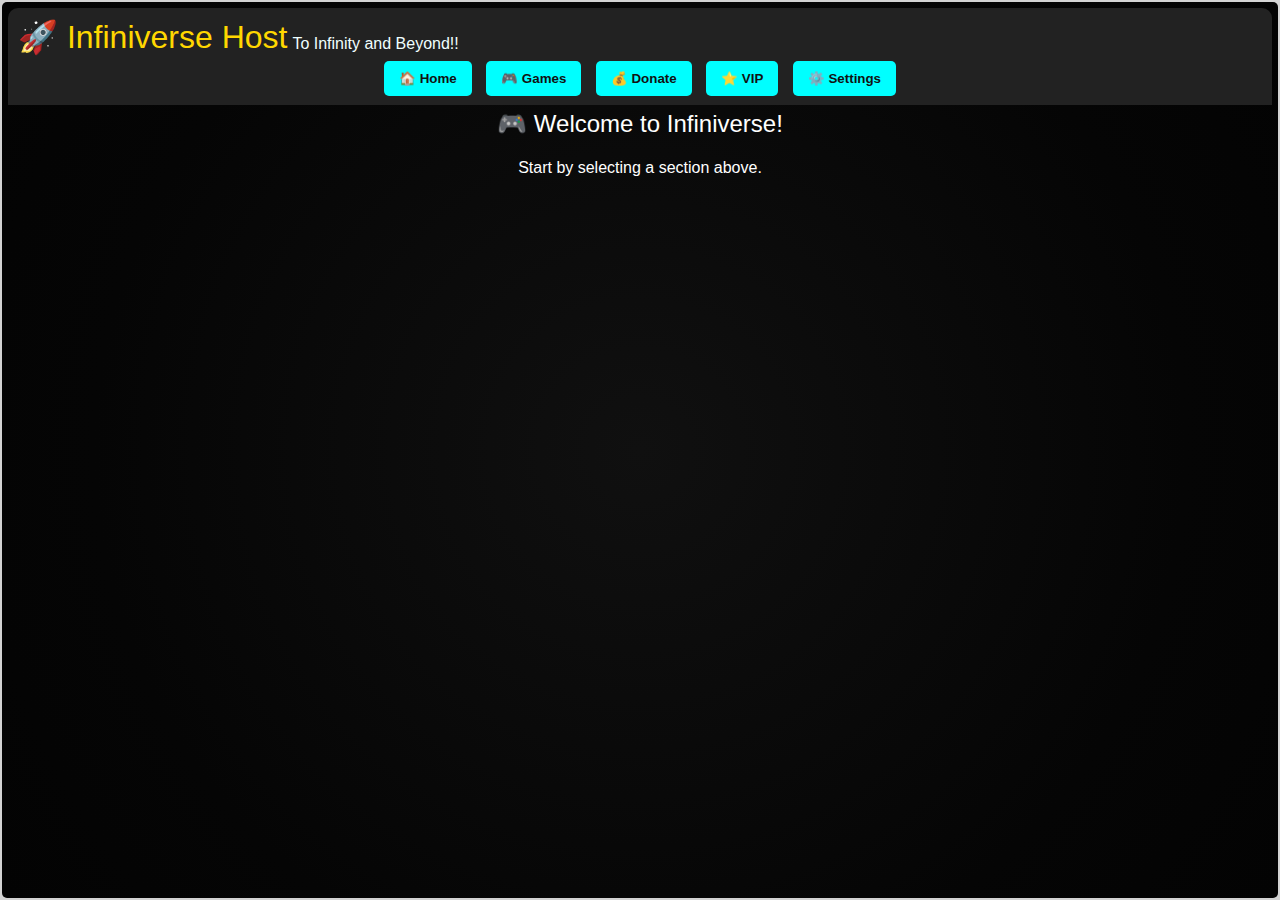
<file: index.html>
<!DOCTYPE html>
<html lang="en">
<head>
  <meta charset="UTF-8" />
  <meta name="viewport" content="width=device-width, initial-scale=1.0"/>
  <link rel="stylesheet" href="./styles.css">
  <title>Infiniverse Host 🚀</title>
</head>
<body>
  <div id="header">
    <div id="titlecontainer">
      <span id="title">🚀 Infiniverse Host</span>
      <span id="subtitle">To Infinity and Beyond!!</span>
    </div>
    <div id="nav">
      <button onclick="showPage('home')">🏠 Home</button>
      <button onclick="showPage('games')">🎮 Games</button>
      <button onclick="showPage('donate')">💰 Donate</button>
      <button onclick="showPage('vip')">⭐ VIP</button>
      <button onclick="showPage('settings')">⚙️ Settings</button>
    </div> 
  </div>  
  <!-- Page Sections -->
  <div id="main">
    <div id="home" class="page">
      <div class="pageTitle">🎮 Welcome to Infiniverse!</div>
      <p>Start by selecting a section above.</p>
    </div>

    <div id="games" class="page" style="display:none">      
      <div id="gamesContainer">
        <div class="pageTitle">🎮 Game List</div>
        <div id="gamesLowerContainer">
          <div id="gameList"></div>  
          <iframe id="gameFrame"></iframe>
          <button id="back-btn" onclick="goBack()">🔙Exit Game</button>
        </div>
      </div>
    </div>

    <div id="donate" class="page" style="display:none">
      <div class="pageTitle">💰 Donate Points</div>
      <input type="number" id="donateAmount" placeholder="Points to donate" />
      <button onclick="donatePoints()">Donate</button>
      <p>Your points: <span id="pointsDonate">0</span></p>
    </div>

    <div id="vip" class="page" style="display:none">
      <div class="pageTitle">⭐ VIP Code</div>
      <input type="text" id="vipCode" placeholder="Enter VIP Code" />
      <button onclick="redeemCode()">Redeem</button>
      <p>Your points: <span id="pointsVIP">0</span></p>
    </div>

    <div id="settings" class="page" style="display:none">
      <div class="pageTitle">⚙️ Settings</div>
      <label>
        <input type="checkbox" id="friendlyMode" />
        Enable Friendly Mode
      </label>
      <p>(Coming soon: chat filters, custom UI)</p>
    </div>
  </div>
  <script src="./script.js"></script>
</body>
</html>
</file>
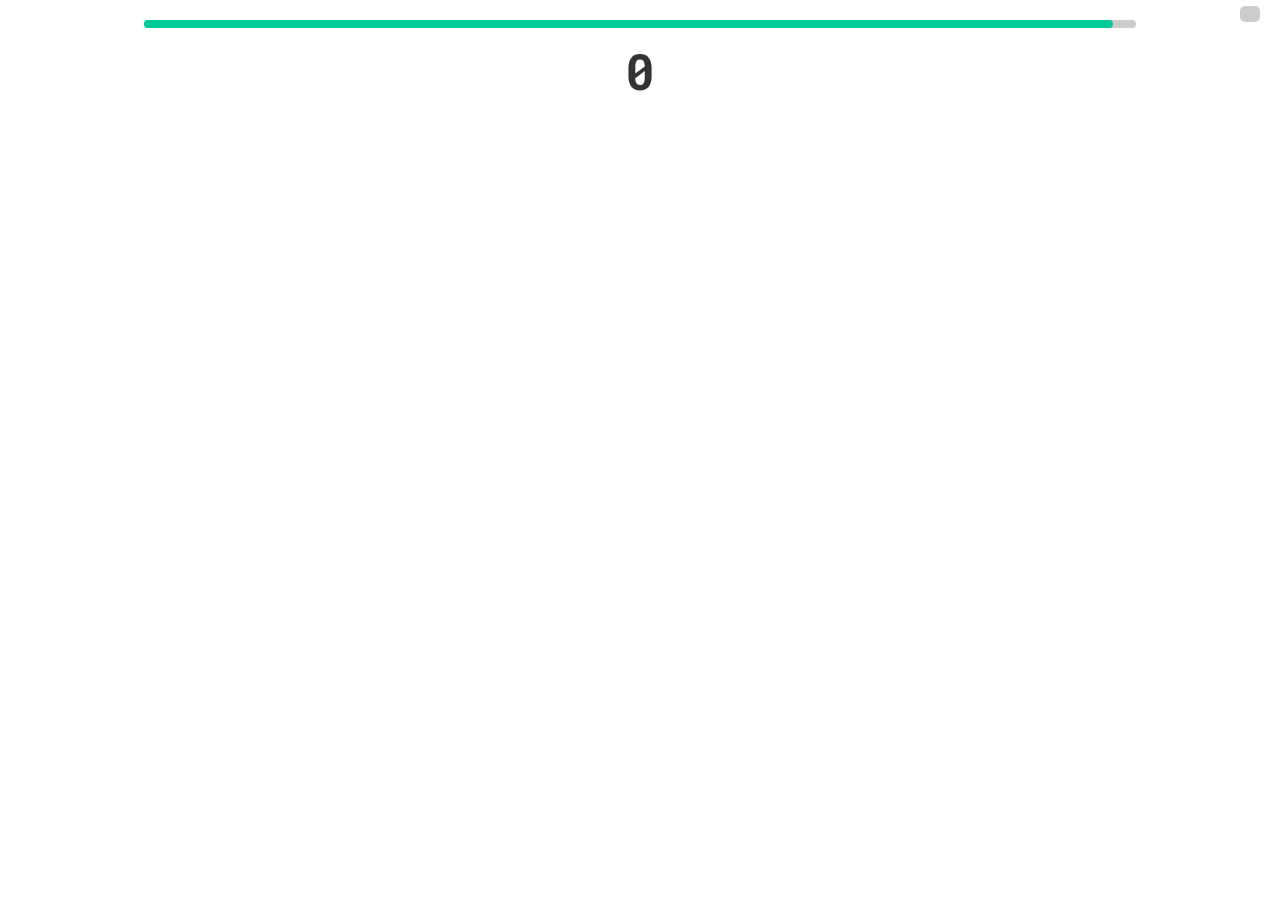
<file: Games/Arrow Swiper/index.html>
<!DOCTYPE html>
<html lang="en" >
<head>
  <meta charset="UTF-8">
  <title>Arrow Swipe Game</title>
  <link rel="stylesheet" href="https://use.fontawesome.com/releases/v5.4.2/css/all.css" integrity="sha384-/rXc/GQVaYpyDdyxK+ecHPVYJSN9bmVFBvjA/9eOB+pb3F2w2N6fc5qB9Ew5yIns" crossorigin="anonymous">
<link rel="stylesheet" href="https://cdnjs.cloudflare.com/ajax/libs/animate.css/3.7.0/animate.min.css"><link rel="stylesheet" href="./style.css">

</head>
<body>
<!-- partial:index.partial.html -->
<body>
  <div class="game-container">
    <button id="restartGameButton"><i class="fas fa-sync-alt"></i></button>
    <div id="progress-bar-container">
      <div id="progress-bar"></div>
    </div>
    <p><span id="score" class="animated">0</span></p>
    <!-- <i class="fas fa-arrow-circle-right arrow"></i> -->
  </div>
</body>
<!-- partial -->
  <script  src="./script.js"></script>

</body>
</html>
</file>
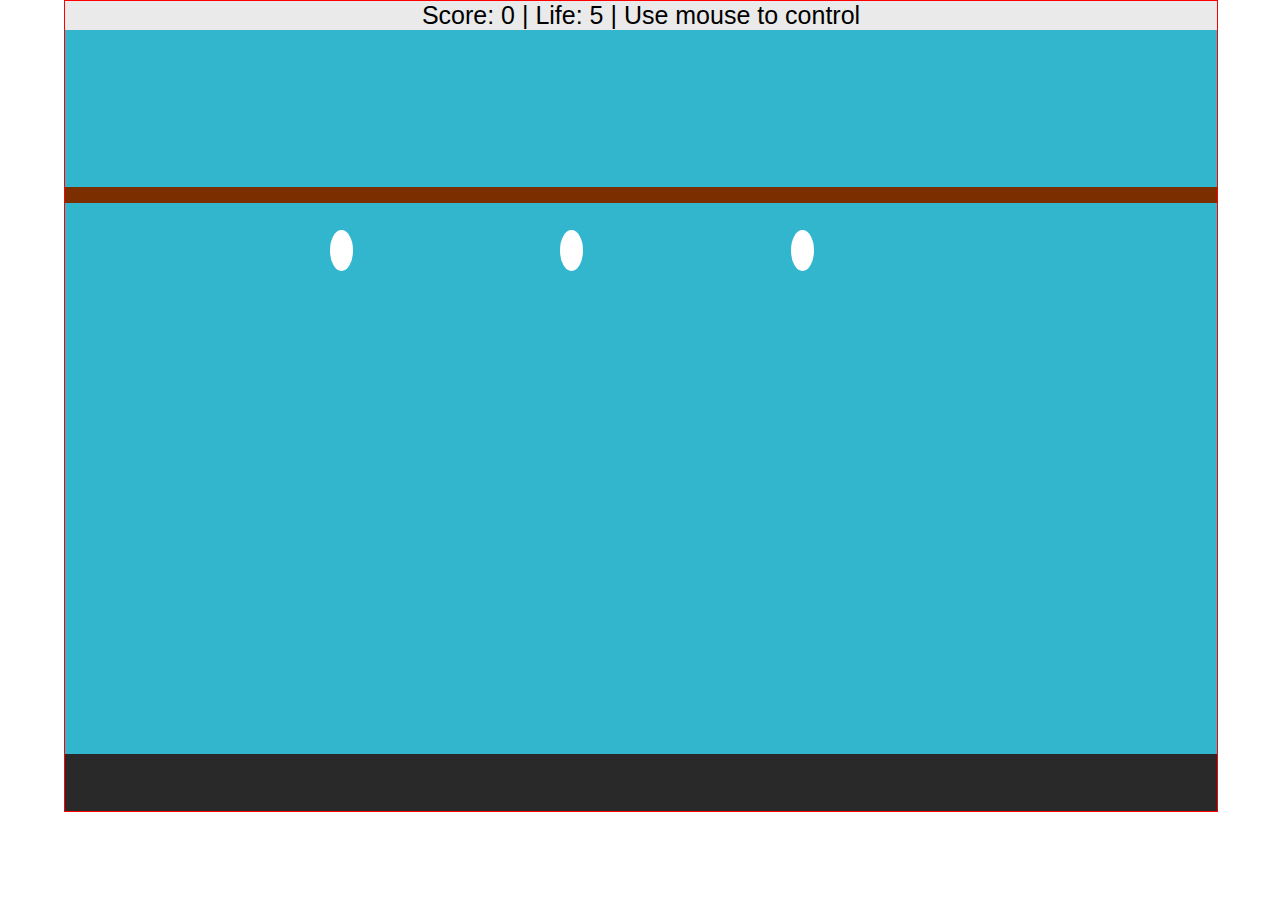
<file: Games/Catch The Eggs/index.html>
<!DOCTYPE html>
<html lang="en" >
<head>
  <meta charset="UTF-8">
  <title>Catch Egg Game</title>
  <meta name="viewport" content="width=device-width, initial-scale=1"><link rel="stylesheet" href="./style.css">

</head>
<body>
<!-- partial:index.partial.html -->
<div id="container">

  <div id="score_help"> Score:
    <span id="score">0</span> | Life:
    <span id="life"></span> | Use mouse to control
  </div>

  <div id="branch"></div>

  <div id="hen1" class="hen"></div>
  <div id="hen2" class="hen"></div>
  <div id="hen3" class="hen"></div>

  <div id="egg1" class="egg" data-bullseye='1'></div>
  <div id="egg2" class="egg" data-bullseye='2'></div>
  <div id="egg3" class="egg" data-bullseye='3'></div>

  <div id="bullseye1" class="bullseye"></div>
  <div id="bullseye2" class="bullseye"></div>
  <div id="bullseye3" class="bullseye"></div>

  <div id="basket">
    <span id="score_1"></span>
  </div>

  <div id="floor"></div>

  <button id="restart">Restart</button>

</div>
<!-- partial -->
  <script src='https://cdnjs.cloudflare.com/ajax/libs/jquery/3.3.1/jquery.min.js'></script><script  src="./script.js"></script>

</body>
</html>
</file>
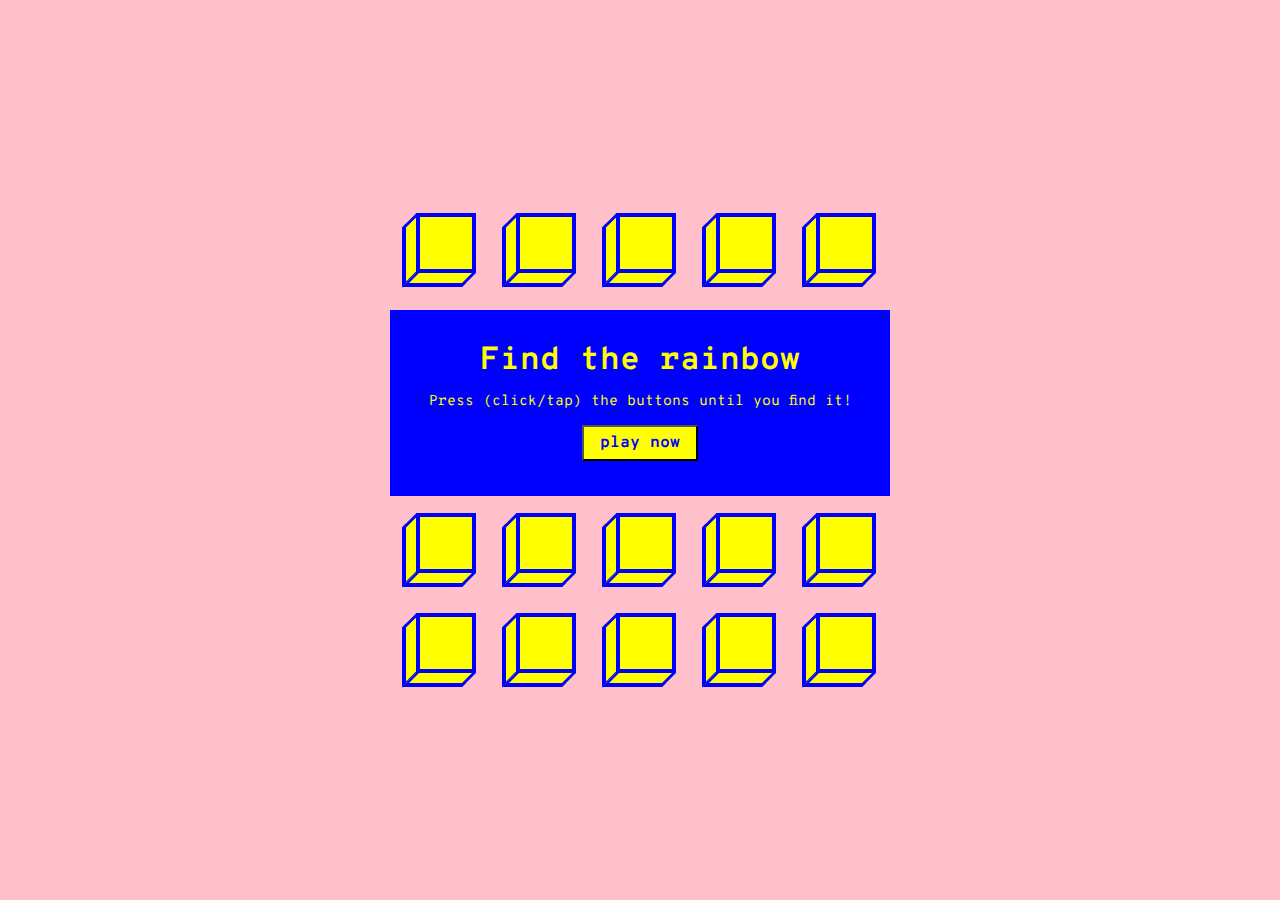
<file: Games/Find The Rainbow/index.html>
<!DOCTYPE html>
<html lang="en" >
<head>
  <meta charset="UTF-8">
  <title>Find The Rainbow</title>
  <link href="https://fonts.googleapis.com/css?family=Overpass+Mono:400,600&display=swap" rel="stylesheet">
<link rel="stylesheet" href="./style.css">

</head>
<body>
<!-- partial:index.partial.html -->
<main class="game">
  <div class="game__canvas">
    <div class="box" id="play-box">
      <div class="box__inner">
        <h1 class="box__headline">Find the rainbow</h1>
        <p class="box__txt">Press (click/tap) the buttons until you find it!</p>
        <button class="box__btn p-btn" id="play-btn" type="button">Play now</button>
      </div>
    </div>
    <div class="grid">
      <div class="grid__cell">
        <button class="grid__btn p-btn" type="button"> <span class="grid__btn__rainbow"></span></button>
      </div>
      <div class="grid__cell">
        <button class="grid__btn p-btn" type="button"> <span class="grid__btn__rainbow"></span></button>
      </div>
      <div class="grid__cell">
        <button class="grid__btn p-btn" type="button"> <span class="grid__btn__rainbow"></span></button>
      </div>
      <div class="grid__cell">
        <button class="grid__btn p-btn" type="button"> <span class="grid__btn__rainbow"></span></button>
      </div>
      <div class="grid__cell">
        <button class="grid__btn p-btn" type="button"> <span class="grid__btn__rainbow"></span></button>
      </div>
      <div class="grid__cell">
        <button class="grid__btn p-btn" type="button"> <span class="grid__btn__rainbow"></span></button>
      </div>
      <div class="grid__cell">
        <button class="grid__btn p-btn" type="button"> <span class="grid__btn__rainbow"></span></button>
      </div>
      <div class="grid__cell">
        <button class="grid__btn p-btn" type="button"> <span class="grid__btn__rainbow"></span></button>
      </div>
      <div class="grid__cell">
        <button class="grid__btn p-btn" type="button"> <span class="grid__btn__rainbow"></span></button>
      </div>
      <div class="grid__cell">
        <button class="grid__btn p-btn" type="button"> <span class="grid__btn__rainbow"></span></button>
      </div>
      <div class="grid__cell">
        <button class="grid__btn p-btn" type="button"> <span class="grid__btn__rainbow"></span></button>
      </div>
      <div class="grid__cell">
        <button class="grid__btn p-btn" type="button"> <span class="grid__btn__rainbow"></span></button>
      </div>
      <div class="grid__cell">
        <button class="grid__btn p-btn" type="button"> <span class="grid__btn__rainbow"></span></button>
      </div>
      <div class="grid__cell">
        <button class="grid__btn p-btn" type="button"> <span class="grid__btn__rainbow"></span></button>
      </div>
      <div class="grid__cell">
        <button class="grid__btn p-btn" type="button"> <span class="grid__btn__rainbow"></span></button>
      </div>
      <div class="grid__cell">
        <button class="grid__btn p-btn" type="button"> <span class="grid__btn__rainbow"></span></button>
      </div>
      <div class="grid__cell">
        <button class="grid__btn p-btn" type="button"> <span class="grid__btn__rainbow"></span></button>
      </div>
      <div class="grid__cell">
        <button class="grid__btn p-btn" type="button"> <span class="grid__btn__rainbow"></span></button>
      </div>
      <div class="grid__cell">
        <button class="grid__btn p-btn" type="button"> <span class="grid__btn__rainbow"></span></button>
      </div>
      <div class="grid__cell">
        <button class="grid__btn p-btn" type="button"> <span class="grid__btn__rainbow"></span></button>
      </div>
      <div class="grid__cell">
        <button class="grid__btn p-btn" type="button"> <span class="grid__btn__rainbow"></span></button>
      </div>
      <div class="grid__cell">
        <button class="grid__btn p-btn" type="button"> <span class="grid__btn__rainbow"></span></button>
      </div>
      <div class="grid__cell">
        <button class="grid__btn p-btn" type="button"> <span class="grid__btn__rainbow"></span></button>
      </div>
      <div class="grid__cell">
        <button class="grid__btn p-btn" type="button"> <span class="grid__btn__rainbow"></span></button>
      </div>
      <div class="grid__cell">
        <button class="grid__btn p-btn" type="button"> <span class="grid__btn__rainbow"></span></button>
      </div>
    </div>
  </div>
</main>
<!-- partial -->
  <script  src="./script.js"></script>

</body>
</html>
</file>
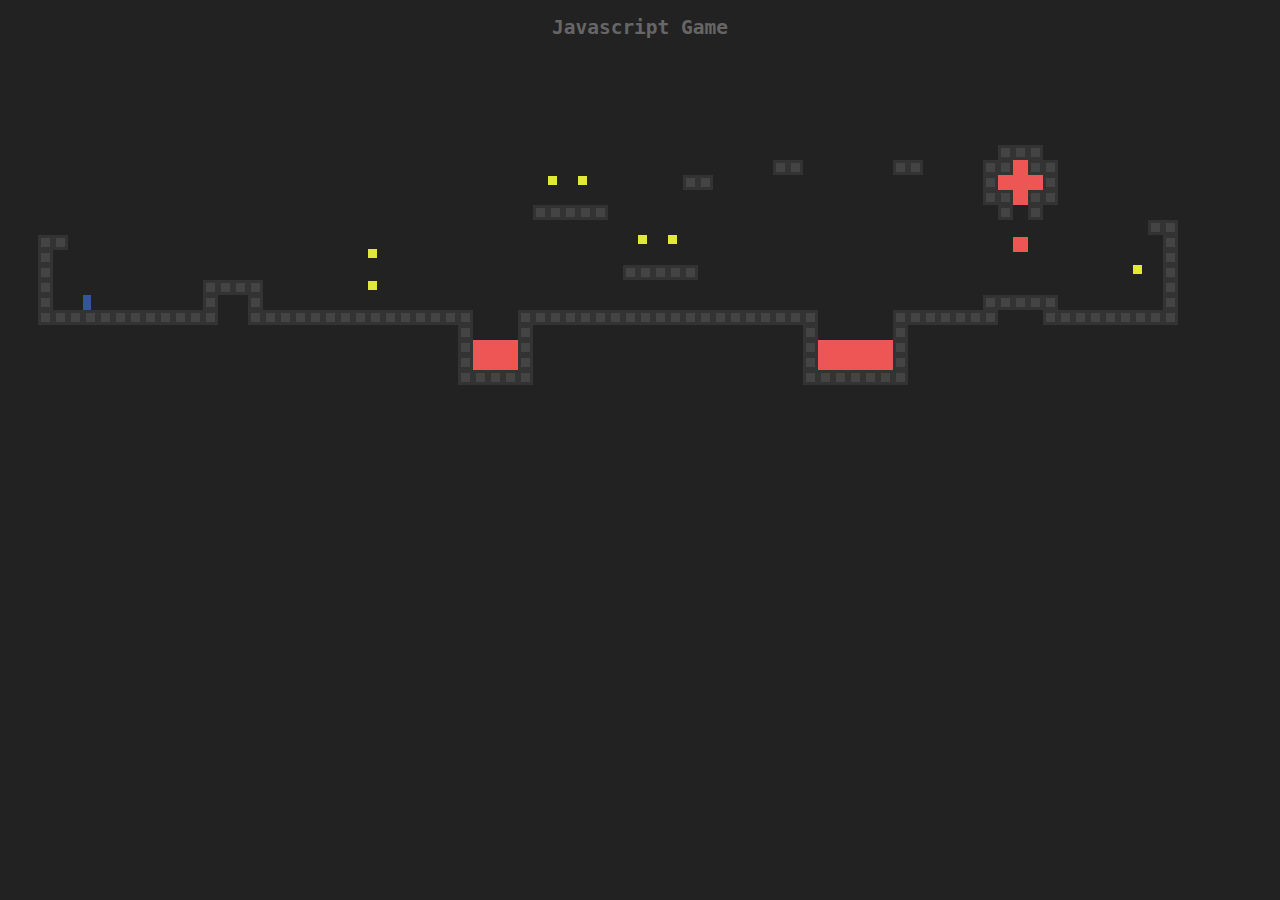
<file: Games/Get Coins and Don't Die/index.html>
<!DOCTYPE html>
<html lang="en" >
<head>
  <meta charset="UTF-8">
  <title>JS Game</title>
  <link rel="stylesheet" href="./style.css">

</head>
<body>
<!-- partial:index.partial.html -->
<!-- Pure Javascript Game -->

<!DOCTYPE html>
<html lang="en">
<head>
    <meta charset="UTF-8">
    <!-- <meta name="viewport" content="width=device-width, initial-scale=1.0">
    <meta http-equiv="X-UA-Compatible" content="ie=edge"> -->
    <title>Javascript Game</title>
    <link rel="stylesheet" href="style.css">
</head>
<body>
    <h2>Javascript Game</h2>
</body>
<script src="./script.js"></script>

</html>

</body>
</html>
</file>
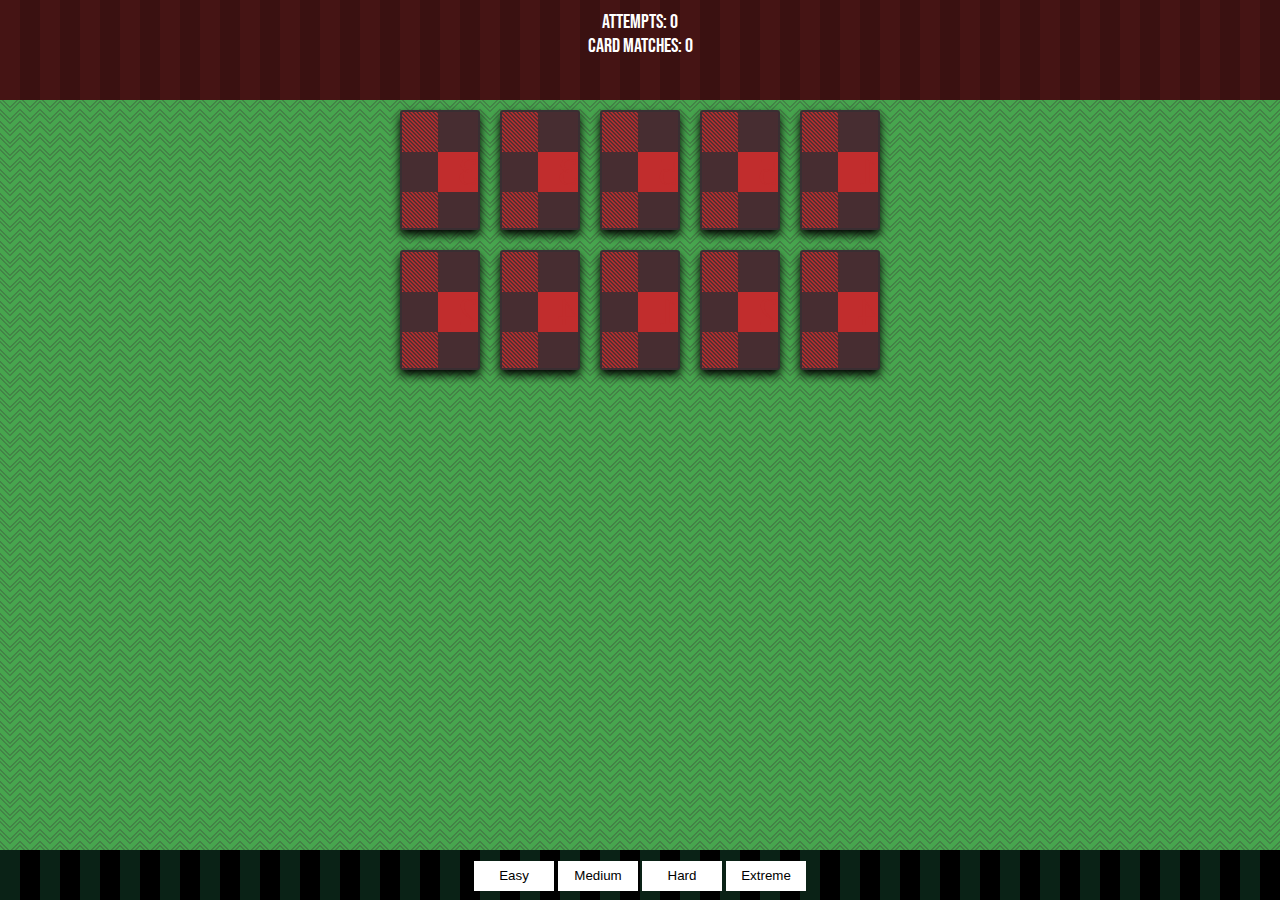
<file: Games/Memory/index.html>
<!DOCTYPE html>
<html lang="en" >
<head>
  <meta charset="UTF-8">
  <title>Memory Card Game | JavaScript Games</title>
  <head>
    <meta charset="utf-8">
    <meta name="viewport" content="width=device-width, initial-scale=1, shrink-to-fit=no">
    <link href="https://fonts.googleapis.com/css2?family=Bebas+Neue&display=swap" rel="stylesheet">
    <title>Memory Card Game</title>
  </head><link rel="stylesheet" href="./style.css">

</head>
<body>
<!-- partial:index.partial.html -->
<body>

    <div id="game-board" class="easy"></div>

    <div id="info-box"></div>

    <div id="settings-box">

      <button id="easy" class="btn">Easy</button>
      <button id="medium" class="btn">Medium</button>
      <button id="hard" class="btn">Hard</button>
      <button id="extreme" class="btn">Extreme</button>
    </div>
  </body>
<!-- partial -->
  <script  src="./script.js"></script>

</body>
</html>
</file>
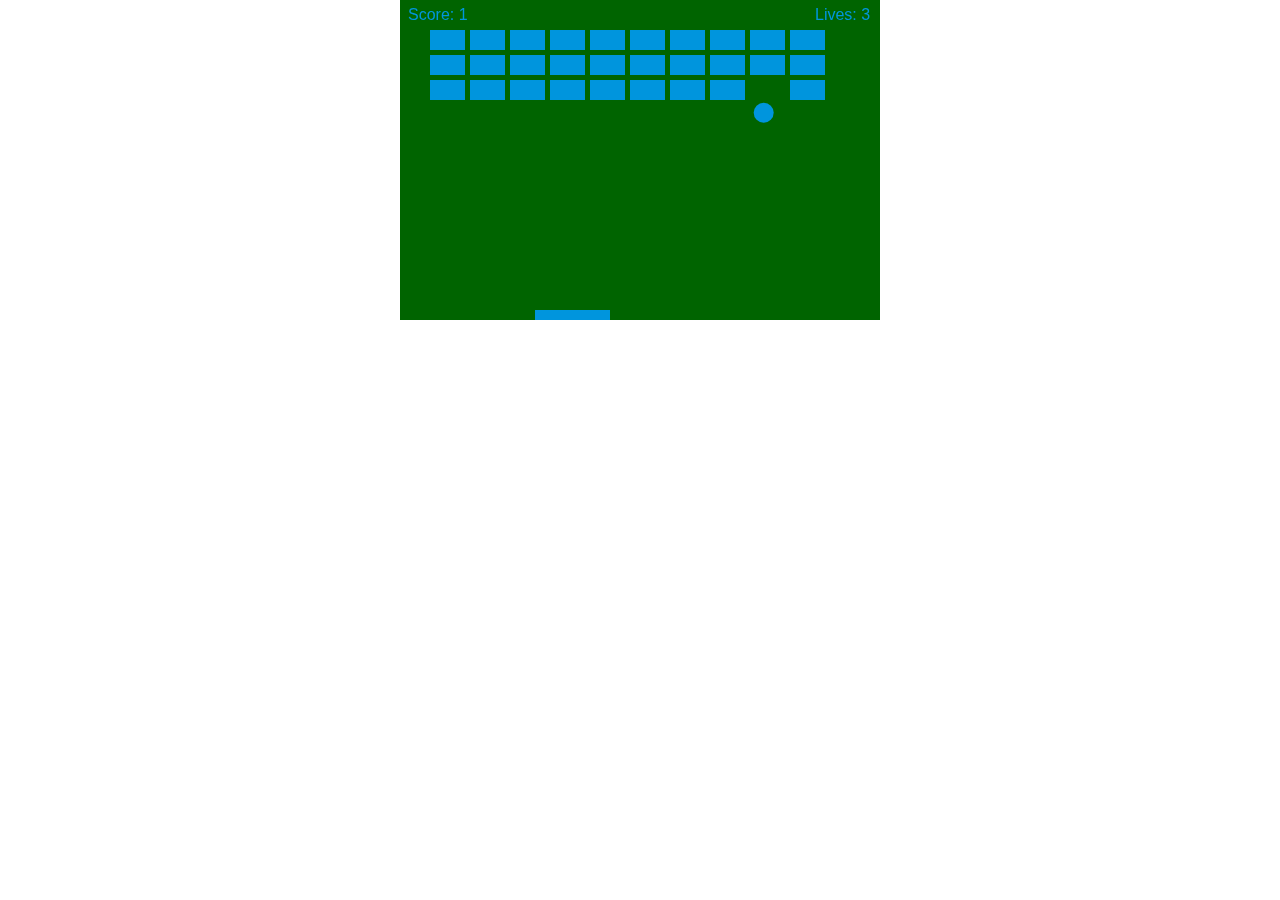
<file: Games/Pong/index.html>
<!DOCTYPE html>
<html lang="en" >
<head>
  <meta charset="UTF-8">
  <title>First Javascript Game</title>
  <meta charset = "utf-8" />
  <title>First Javscript Game</title><link rel="stylesheet" href="./style.css">

</head>
<body>
<!-- partial:index.partial.html -->
<canvas id="myCanvas" width="480" height="320"></canvas>
<!-- partial -->
  <script  src="./script.js"></script>

</body>
</html>
</file>
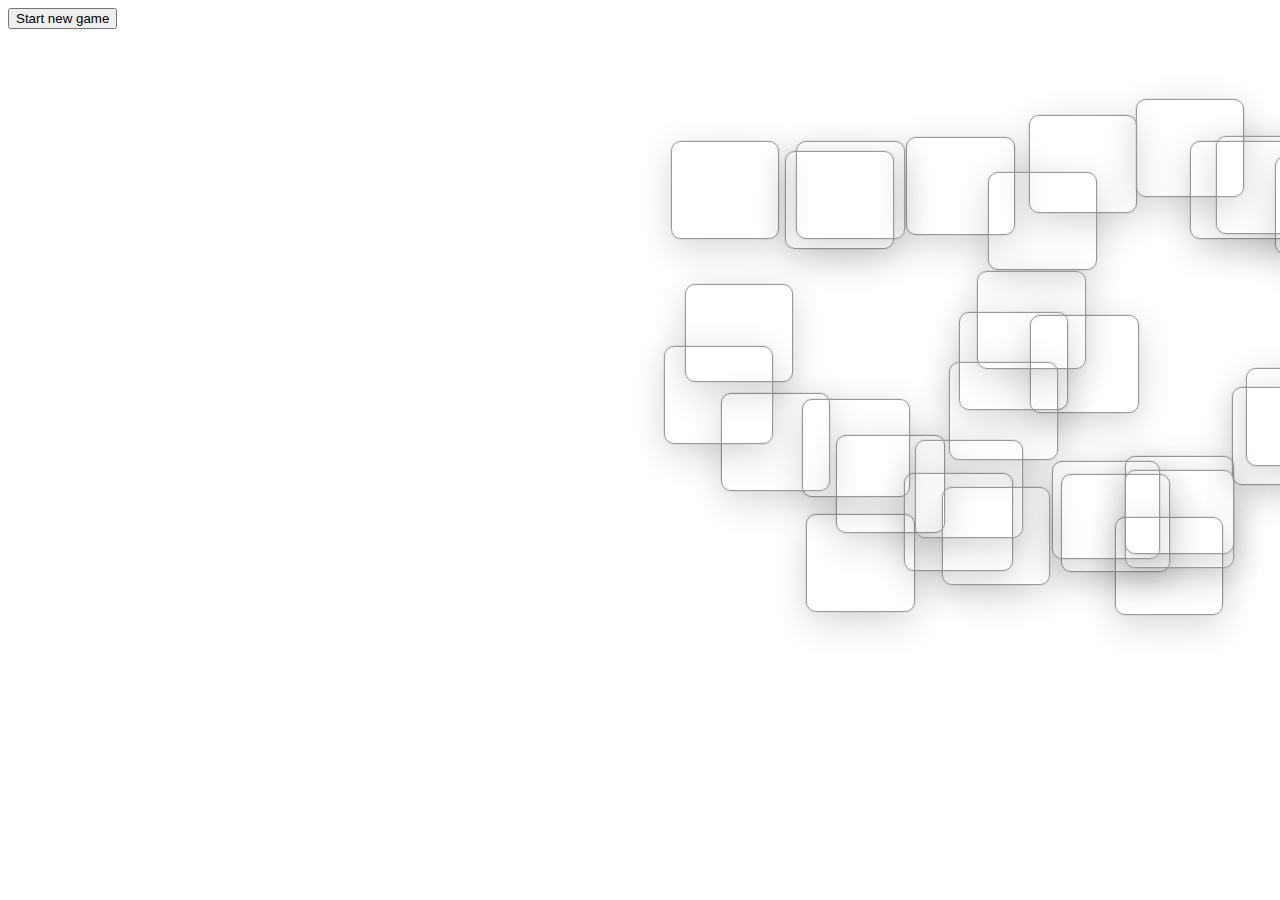
<file: Games/Puzzle/index.html>
<!DOCTYPE html>
<html lang="en" >
<head>
  <meta charset="UTF-8">
  <title>Simple puzzle</title>
  <link rel="stylesheet" href="./style.css">

</head>
<body>
<!-- partial:index.partial.html -->
<div class="actions">
  <button id="newGame">Start new game</button>
</div>

<div class="puzzle">
  <div class="puzzleBackground"></div>
</div>
<!-- partial -->
  <script  src="./script.js"></script>

</body>
</html>
</file>
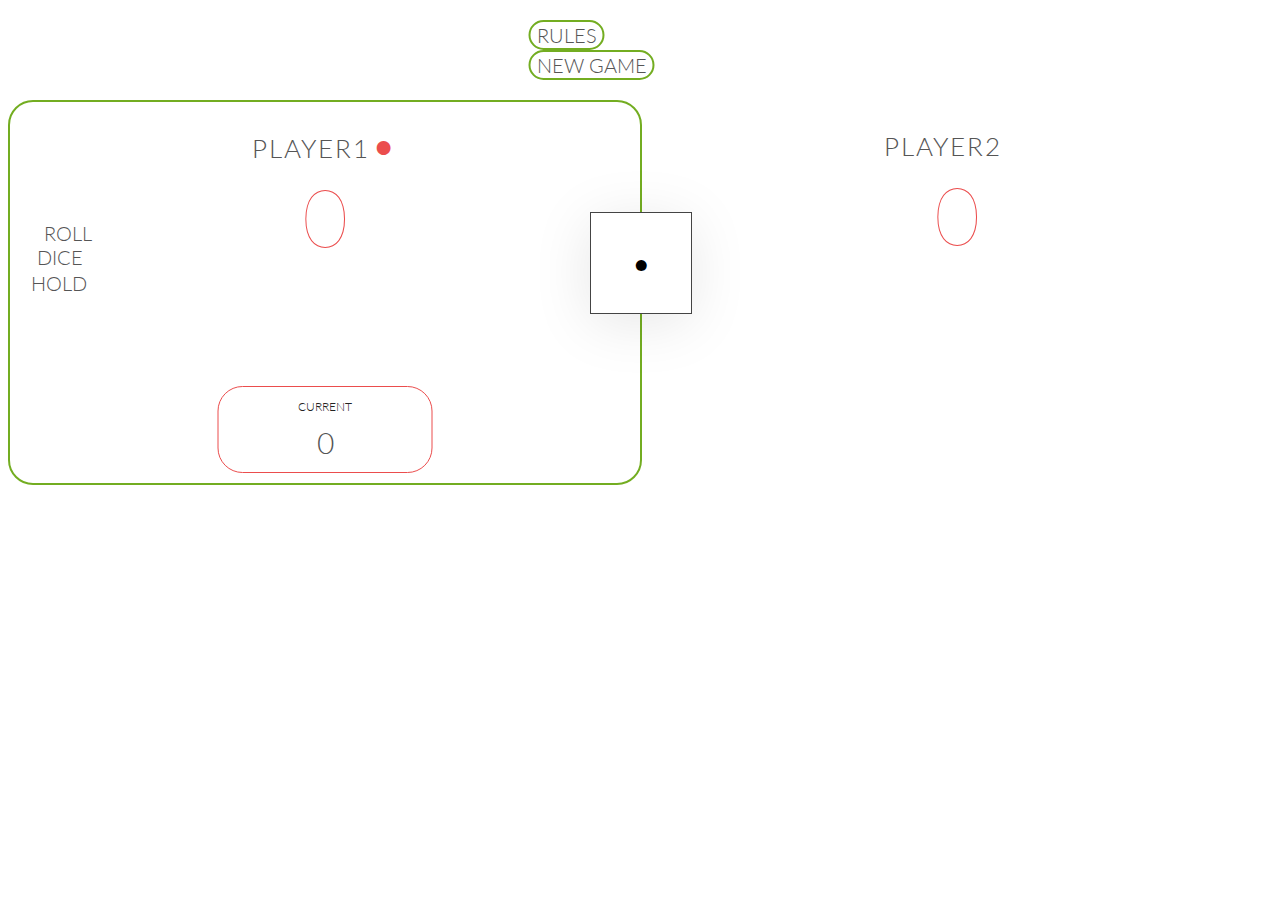
<file: Games/Rolling for 20/index.html>
<!DOCTYPE html>
<html lang="en" >
<head>
  <meta charset="UTF-8">
  <title>Pig Game</title>
  <link href="https://fonts.googleapis.com/css?family=Lato:100,300,600" rel="stylesheet" type="text/css">
<link rel="stylesheet" href="https://use.fontawesome.com/releases/v5.4.2/css/all.css" integrity="sha384-/rXc/GQVaYpyDdyxK+ecHPVYJSN9bmVFBvjA/9eOB+pb3F2w2N6fc5qB9Ew5yIns" crossorigin="anonymous"><link rel="stylesheet" href="./style.css">

</head>
<body>
<!-- partial:index.partial.html -->
<div class="popuptext hiderules">
    <h1>Pig Game</h1>   
    <ul>
        <li>The game has 2 players, playing in rounds</li>
        <li>In each turn, a player rolls a dice as many times as he wishes. Each result get added to his round score</li>
        <li>BUT, if the player rolls a 1, all his round score gets lost. After that, it's the next player's turn</li>
        <li>The player can choose to 'Hold', which means that his round score gets added to his global score. After that, it's the next player's turn</li>
        <li>The first player to reach 20 points on global score wins the game</li>
    </ul>
    <button class="btn-close">I understand, let's play!</button>
</div>
    
<div class="top-buttons">
    <button class="btn-rules">Rules</button>
    <button class="btn-new">New game</button>
</div>
    
<div class="grid-container">
  <div class="player-0-panel active">
    <div class="player-name" id="name-0">Player 1</div>
    <div class="player-score" id="score-0">0</div>
    <div class="player-controls">
        <button class="btn-roll"><i class="fas fa-dice"></i>Roll dice</button><br />
        <button class="btn-hold"><i class="fas fa-hand-holding"></i>Hold</button>
    </div>
    <div class="player-current-box">
      <div class="player-current-label">Current</div>
      <div class="player-current-score" id="current-0">0</div>
    </div>
  </div>
  <div class="player-1-panel">
    <div class="player-name" id="name-1">Player 2</div>
    <div class="player-score" id="score-1">0</div>
    <div class="player-current-box">
      <div class="player-current-label">Current</div>
      <div class="player-current-score" id="current-1">0</div>
    </div>
  </div>
</div>
  <div class="dice">
    <div class="cube animation-1">
      <div class="cube_face_1">&bull;</div>
      <div class="cube_face_2">&bull;&ensp;&ensp;&bull;</div>
      <div class="cube_face_3">&emsp;&emsp;&bull;<br>&ensp;&ensp;&bull;<br>&bull;</div>
      <div class="cube_face_4">&bull;&ensp;&emsp;&bull;<br><br>&bull;&ensp;&emsp;&bull;</div>
      <div class="cube_face_5">&bull;&ensp;&emsp;&bull;<br>&emsp;&bull;<br>&bull;&ensp;&emsp;&bull;</div>
      <div class="cube_face_6">&bull;&ensp;&emsp;&bull;<br>&bull;&ensp;&emsp;&bull;<br>&bull;&ensp;&emsp;&bull;</div>
    </div>
  </div>
<!-- partial -->
  <script  src="./script.js"></script>

</body>
</html>
</file>
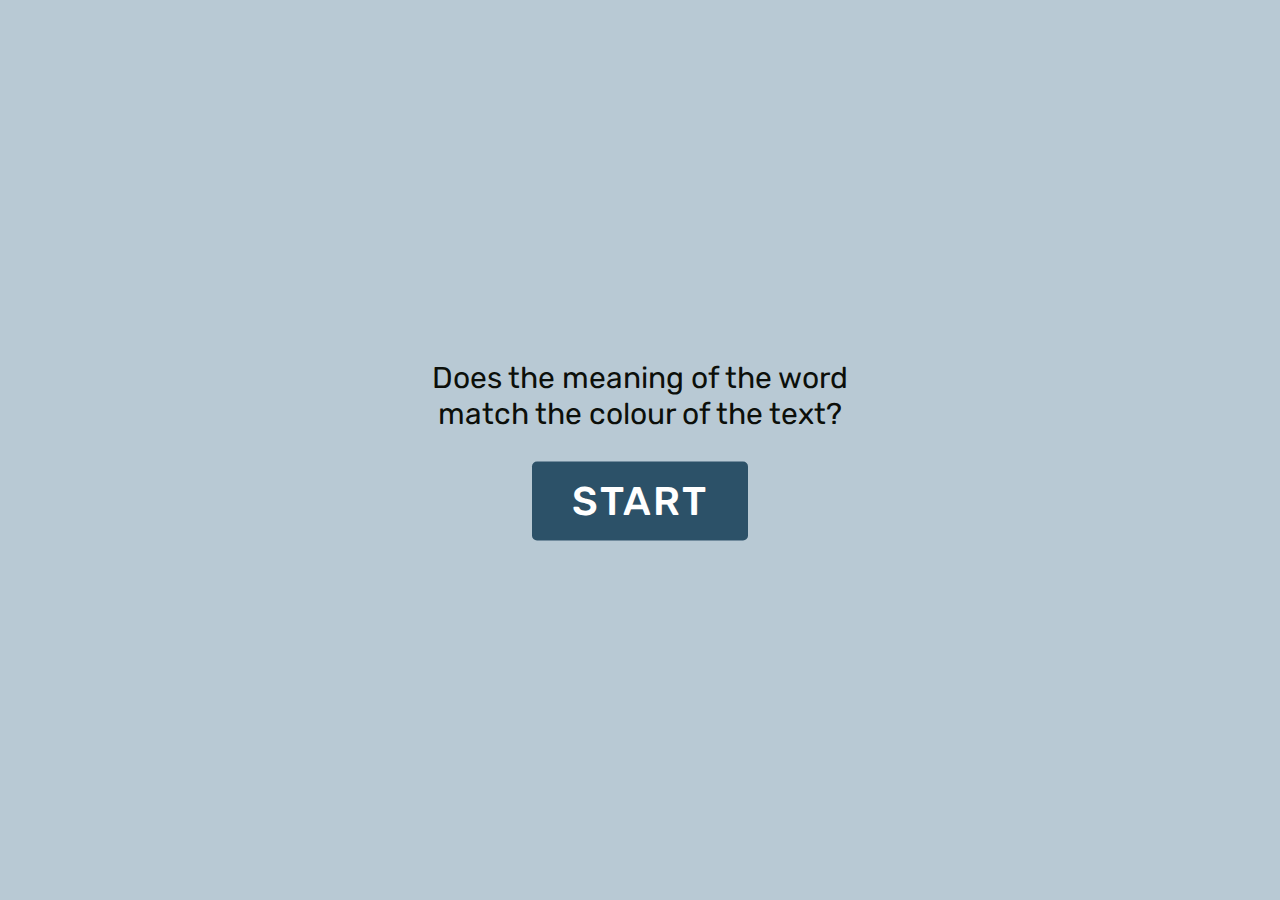
<file: Games/Simple but Hard/index.html>
<!DOCTYPE html>
<html lang="en" >
<head>
  <meta charset="UTF-8">
  <title>Colour meaning game</title>
  <link href="https://fonts.googleapis.com/css?family=Rubik:300,400,500,700,900" rel="stylesheet">
<meta name="viewport" content="width=device-width, initial-scale=1"><link rel="stylesheet" href="./style.css">

</head>
<body>
<!-- partial:index.partial.html -->
<div id="js-attract" class="attract">
  <div class="attract__rules">
    <p>Does the meaning of the word match the colour of the text?</p>
  </div>
  <button id="js-start-btn" class="button" type="button" name="button">Start</button>
</div>

<div id="js-playing" class="playing">

  <div class="count">
    <div class="count__inner">
      <div class="count__timer">
        <span id="js-timer"></span>
      </div>
      <div class="count__score">
        <span>Score: </span><span id="js-score-count"></span>
      </div>
    </div>
  </div>
  <div class="question">
    <div class="question__block">
      <div class="question__desc">
        <p>Meaning</p>
      </div>
      <div id="js-colour-meaning" class="question__main"></div>
    </div>
    <div class="question__block">
      <div class="question__desc">
        <p>Colour of the text</p>
      </div>
      <div id="js-colour-text" class="question__main"></div>
    </div>
    <div class="question__feedback">
      <div id="js-feedback-correct" class="question__feedback-text question__feedback-text--correct">
        <p>Correct!</p>
      </div>
      <div id="js-feedback-wrong" class="question__feedback-text question__feedback-text--wrong">
        <p>Wrong!</p>
      </div>
    </div>
  </div>
  <div class="answer">
    <div class="answer__inner">
      <div class="answer__desc">
        <p>Does the meaning of the word match the colour of the text?</p>
      </div>
      <div class="answer__buttons">
        <div class="answer__btn-wrap">
          <button id="js-btn-yes" class="answer__btn" type="button" name="button" value="Yes">Yes</button>
        </div>
        <div class="answer__btn-wrap">
          <button id="js-btn-no" class="answer__btn" type="button" name="button" value="No">No</button>
        </div>
      </div>
    </div>
  </div>

</div>

<div id="js-finished" class="finished">
  <div class="finished__wrap">
    <div class="finished__score">Your score: <span id="js-finished-score" class="finished__score-nr"></span></div>
    <button id="js-play-again" class="button" type="button" name="button">Play again</button>
  </div>
</div>
<!-- partial -->
  <script  src="./script.js"></script>

</body>
</html>
</file>
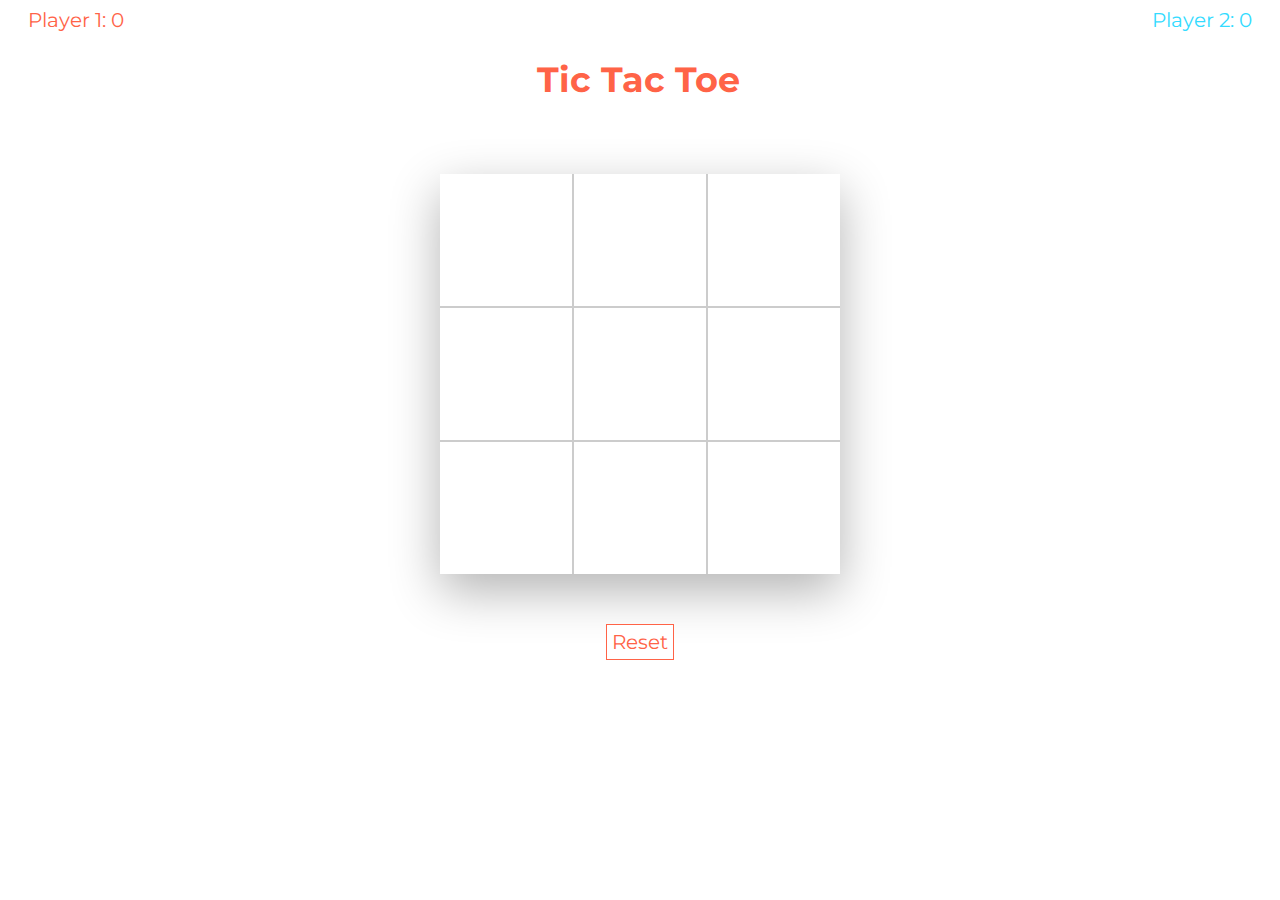
<file: Games/Tic-Tac-Toe/index.html>
<!DOCTYPE html>
<html lang="en" >
<head>
  <meta charset="UTF-8">
  <title>Tic Tac Toe</title>
  <link href="https://fonts.googleapis.com/css?family=IBM+Plex+Sans+Condensed|Montserrat" rel="stylesheet"><link rel="stylesheet" href="./style.css">

</head>
<body>
<!-- partial:index.partial.html -->
<div class='flex'>
  <div class='p1'>Player 1: 0</div>
  <h1 class='header'>Tic Tac Toe</h1>
  <div class='p2'>Player 2: 0</div>
</div>
<div class='grid'>
  <div class='space' id='one'></div>
  <div class='space' id='two'></div>
  <div class='space' id='three'></div>
  <div class='space' id='four'></div>
  <div class='space' id='five'></div>
  <div class='space' id='six'></div>
  <div class='space' id='seven'></div>
  <div class='space' id='eight'></div>
  <div class='space' id='nine'></div>
</div> 

<div class='wrapper'>
  <button class='reset'>Reset</button>
</div>
<!-- partial -->
  <script src='https://cdnjs.cloudflare.com/ajax/libs/jquery/3.3.1/jquery.min.js'></script><script  src="./script.js"></script>

</body>
</html>
</file>
<file: styles.css>
html {
  height: 100vh;
  width: 100%;
  background-color: lightgray;

}

body {
  font-family: 'Segoe UI', sans-serif;
  text-align: center;
  background: radial-gradient(circle, #101010 0%, #050505 70%, #030303 100%);
  color: white;
  margin: 2px;
  height: calc(100vh - 4px);
  width: calc(100% - 4px);
  flex: 1 1 auto;
  display: flex;
  flex-direction: column;
  border-radius: 5px;
}
#header {
  flex: 0 1 auto;
  display: flex;
  flex-direction: column;
  background-color: #222;
  margin: 6px 6px 0 6px;
  border-top-left-radius: 10px;
  border-top-right-radius: 10px;
}

#titlecontainer {
  flex: 0 1 auto;
  display: flex;
  align-items: center; 
}
#title {
  font-size: 32px;
  margin: 10px 5px 0px 10px;
  color: gold;
}
#subtitle {
  size: 12px;
  margin: auto auto 3.3px 0px;
  color: azure;
}
#nav {
  flex: 1 0 auto;
  margin-bottom: 4px;
}
button {
  padding: 10px 15px;
  margin: 5px;
  background: #00ffff;
  border: none;
  color: #111;
  font-weight: bold;
  border-radius: 5px;
  cursor: pointer;
}
button:hover {
  background: lime;
}
#main {
  flex: 1 0 auto;
  margin: 0;
  padding: 0;
}
#gameList {
  width: 100%;
  display: flex;
  flex-wrap: wrap;
  justify-content: center;
  gap: 10px;
}

.gameCard {
  width: 120px;
  padding: 5px;
  background: hotpink;
  border: 2px solid purple;
  border-radius: 10px;
  cursor: pointer;
  display: flex;
  justify-content: center;
  align-items: center;  
  font-size: 16px;
}

.gameCard:hover {
  background: limegreen;
  color: black;
}
.page {
  height: 100%;
  display: flex;
  flex-direction: column;
  margin: 0;
  padding: 0;
}
.pageTitle {
  font-size: 24px;
  margin: 5px;
}
#gamesContainer {
  flex: 1 0 auto;
  width: 100%;
  height: 100%;
}
#gamesLowerContainer {
  position: relative;
  width: 100%;
  height: 100%;
  display: flex;
}
#gameFrame { 
  width: 100%; 
  height: 100%; 
  border: 2px solid #333; 
  display: none; 
  margin: 10px; 
}

.back-btn { 
  display: none; 
  top: -20px;
  right: 0px;
  margin: 20px; 
  padding: 10px 20px; 
  background: red; 
  color: white; 
  border: none; 
  cursor: pointer; 
}
</file>
<file: Games/Arrow Swiper/style.css>
@import url('https://fonts.googleapis.com/css?family=Roboto+Mono');

* {
  padding: 0;
  margin: 0;
  box-sizing: border-box;
}
body {
  font-family: 'Roboto Mono', monospace;
  background-color: #fff;
  color: #333;
}
.game-container {
  width: 100vw;
  height: 100vh;
  text-align: center;
  padding: 20px;
}
#score {
  display: inline-block;
  font-size: 50px;
  font-weight: bold;
  -moz-user-select: none;
  -webkit-user-select: none;
  -ms-user-select: none;
  user-select: none;  
}
.arrow {
  margin-top: 20vh;
  font-size: 200px;
  cursor: default;
  /* color: #36a2eb; */
  /* color: #ff6384; */  
}

/* Animations */
.animated.bounceIn {
  -webkit-animation-duration: 0.75s;
  animation-duration: 0.75s;
}
.animated.shake, .animated.pulse, .animated.reversePulse {
  -webkit-animation-duration: 0.25s;
  animation-duration: 0.25s;
}
@-webkit-keyframes reversePulse {
  from {
    -webkit-transform: scale3d(1, 1, 1);
    transform: scale3d(1, 1, 1);
  }

  50% {
    -webkit-transform: scale3d(0.95, 0.95, 0.95);
    transform: scale3d(0.95, 0.95, 0.95);
  }

  to {
    -webkit-transform: scale3d(1, 1, 1);
    transform: scale3d(1, 1, 1);
  }
}
@keyframes reversePulse {
  from {
    -webkit-transform: scale3d(1, 1, 1);
    transform: scale3d(1, 1, 1);
  }

  50% {
    -webkit-transform: scale3d(0.95, 0.95, 0.95);
    transform: scale3d(0.95, 0.95, 0.95);
  }

  to {
    -webkit-transform: scale3d(1, 1, 1);
    transform: scale3d(1, 1, 1);
  }
}
.reversePulse {
  -webkit-animation-name: reversePulse;
  animation-name: reversePulse;
}

/* Progress Bar */
#progress-bar-container {
  width: 80%;
  margin: 0 auto 10px auto;
  background-color: #ccc;
  border-radius: 5px;
}
#progress-bar {
  width: 100%;
  height: 8px;
  background-color: #00cc99;
  border-radius: 5px;
  transition-duration: 0.5s;
  transition-property: background-color;
}

/* Restart Game Button */
#restartGameButton {
  position: absolute;
  top: 6px;
  right: 20px;
  font-size: 16px;
  background-color: #ccc;
  color: #fff;
  padding: 8px 10px;
  border: none;
  border-radius: 5px;
  cursor: pointer;
  outline: none;
  transition-duration: 0.2s;
  transition-property: background-color;
}
#restartGameButton:hover {
  background-color: #333;
}
#restartGameButton:active {
  background-color: #000;
}

@media (max-width: 767px) {
  .arrow {
    font-size: 180px;
  }
  #restartGameButton {
    top: 8px;
    right: 8px;
    font-size: 14px;
  }
}
</file>
<file: Games/Catch The Eggs/style.css>
html,
body {
  width: 100%;
  height: 100%;
  margin: 0;
  font-family: sans-serif;
}

#container {
  height: 90%;
  width: 90%;
  margin-left: 5%;
  position: relative;
  border: 1px solid red;
  overflow: hidden;
  background-color: #31b6ce;
}

#score_help {
  text-align: center;
  font-size: 25px;
  background-color: #eaeaea;
}

#branch {
  position: absolute;
  height: 2%;
  width: 100%;
  background-color: #7b2e00;
  top: 23%;
}

.hen {
  position: absolute;
  height: 15%;
  width: 8%;
  top: 10%;
  background: url("https://raw.githubusercontent.com/arshadasgar/arshadasgar.github.io/master/eggs/hen-right.png");
  background-size: cover;
  background-repeat: no-repeat;
  z-index: 100;
}

#hen1 {
  left: 20%;
}

#hen2 {
  left: 40%;
}

#hen3 {
  left: 60%;
}

.egg {
  position: absolute;
  top: 18%;
  height: 5%;
  width: 2%;
  background-color: #fff;
  border-radius: 50%;
  z-index: 99;
}

#egg1 {
  left: calc(20% + 8%/2 - 2%/2);
}

#egg2 {
  left: calc(40% + 8%/2 - 2%/2);
}

#egg3 {
  left: calc(60% + 8%/2 - 2%/2);
}

.bullseye {
  display: none;
  position: absolute;
  bottom: 0px;
  height: 7%;
  width: 7%;
  background: url("https://raw.githubusercontent.com/arshadasgar/arshadasgar.github.io/master/eggs/bullseye1.png");
  background-size: cover;
  background-repeat: no-repeat;
  z-index: 11;
}

#bullseye1 {
  left: calc(20% + 8%/2 - 7%/2);
}

#bullseye2 {
  left: calc(40% + 8%/2 - 7%/2);
}

#bullseye3 {
  left: calc(60% + 8%/2 - 7%/2);
}

#floor {
  position: absolute;
  height: 7%;
  width: 100%;
  background-color: #292929;
  bottom: 0;
  z-index: 10;
}

#basket {
  height: 100px;
  width: 85px;
  position: absolute;
  bottom: 5px;
  background: url("https://raw.githubusercontent.com/arshadasgar/arshadasgar.github.io/master/eggs/basket.png");
  background-size: cover;
  background-repeat: no-repeat;
  text-align: center;
  z-index: 11;
}

#score_1 {
  position: absolute;
  color: #424242;
  font-size: 30px;
  top: 45%;
  left: 30%;
}

#restart {
  border: 0;
  position: absolute;
  height: 10%;
  width: 100%;
  background-color: fuchsia;
  color: white;
  top: 40%;
  font-size: 35px;
  display: none;
  cursor: pointer;
}
</file>
<file: Games/Find The Rainbow/style.css>
html,
body {
  height: 100%;
}

body {
  min-width: 20em;
  background-color: pink;
  margin: 0;
  padding: 0;
}

::-moz-selection {
  background-color: pink;
}

::selection {
  background-color: pink;
}

.p-btn {
  cursor: pointer;
  outline: none;
  -webkit-tap-highlight-color: transparent;
}

.game {
  width: 100%;
  height: 100%;
  display: flex;
  overflow-y: scroll;
  -webkit-overflow-scrolling: touch;
}
.game__canvas {
  width: 100%;
  height: auto;
  max-width: 500px;
  margin: auto;
  position: relative;
}

.box {
  width: 100%;
  height: 100%;
  position: absolute;
  top: 0;
  left: 0;
  z-index: 120;
}
.box__inner {
  width: 100%;
  height: auto;
  background-color: blue;
  box-sizing: border-box;
  color: yellow;
  font-family: "Overpass Mono", monospace;
  padding: 2.2rem 1.5rem;
  position: absolute;
  top: 22%;
  text-align: center;
}
.box__headline {
  font-size: 2rem;
  line-height: 1;
  margin: 0;
}
.box__txt {
  font-size: 0.9rem;
}
.box__btn {
  background-color: yellow;
  color: blue;
  font-family: "Overpass Mono", monospace;
  font-size: 1rem;
  font-weight: bold;
  line-height: 1;
  padding: 0.5rem 1rem;
  text-transform: lowercase;
}

.grid {
  display: grid;
  place-items: center;
  justify-content: center;
  grid-template-columns: repeat(auto-fit, 100px);
}
.grid__cell {
  width: 100px;
  height: 100px;
}
.grid__btn {
  width: 60%;
  height: 60%;
  background-color: yellow;
  border: 4px solid blue;
  line-height: 1.5;
  margin: 13% 26%;
  position: relative;
  transition: all 0.05s ease-in;
}
.grid__btn.is-pressed {
  background-color: blue;
  cursor: default;
  transform: translate(calc(-10% + 1px), calc(10% - 1px));
}
.grid__btn.is-pressed::before {
  width: 10%;
}
.grid__btn.is-pressed::after {
  height: 10%;
}
.grid__btn::before, .grid__btn::after {
  border: 4px solid blue;
  content: "";
  background: yellow;
  position: absolute;
  transition: all 0.05s ease-in;
}
.grid__btn::before {
  width: 20%;
  height: calc(100% + 2px);
  border-right: 0;
  border-bottom-width: 2px;
  transform: skew(0deg, -45deg) translateX(-4px);
  transform-origin: top right;
  top: -8px;
  right: 99%;
}
.grid__btn::after {
  width: calc(100% + 1px);
  height: 20%;
  border-top: 0;
  border-left-width: 3px;
  transform: skew(-45deg, 0deg) translateY(4px);
  transform-origin: top right;
  top: 100%;
  right: -8px;
}
.grid__btn__rainbow {
  position: absolute;
  top: 40%;
  left: 40%;
  z-index: 90;
  font-size: 0;
}
.grid__btn__rainbow.has-rainbow {
  -webkit-animation: rainbowFound 1s ease-in-out alternate infinite;
          animation: rainbowFound 1s ease-in-out alternate infinite;
  font-size: 28px;
}

@-webkit-keyframes rainbowFound {
  0% {
    transform: translate(-11.1111111111px, -11.1111111111px);
  }
  25% {
    font-size: 6rem;
    transform: translate(-45.4545454545px, -55.5555555556px) rotate(25deg);
  }
  50% {
    font-size: 6rem;
    transform: translate(-45.4545454545px, -55.5555555556px) rotate(-15deg);
  }
  75% {
    font-size: 6rem;
    transform: translate(-45.4545454545px, -55.5555555556px) rotate(25deg);
  }
  100% {
    font-size: 6rem;
    transform: translate(-45.4545454545px, -55.5555555556px) rotate(-15deg);
  }
}

@keyframes rainbowFound {
  0% {
    transform: translate(-11.1111111111px, -11.1111111111px);
  }
  25% {
    font-size: 6rem;
    transform: translate(-45.4545454545px, -55.5555555556px) rotate(25deg);
  }
  50% {
    font-size: 6rem;
    transform: translate(-45.4545454545px, -55.5555555556px) rotate(-15deg);
  }
  75% {
    font-size: 6rem;
    transform: translate(-45.4545454545px, -55.5555555556px) rotate(25deg);
  }
  100% {
    font-size: 6rem;
    transform: translate(-45.4545454545px, -55.5555555556px) rotate(-15deg);
  }
}
</file>
<file: Games/Get Coins and Don't Die/style.css>
body{
    background: #222;
}
h2{
    color: #666;
    font-family: monospace;
    text-align: center;
}
.background{
    table-layout: fixed;
    border-spacing: 0;
}
.background td{
    padding:  0;
}
.lava, .actor{
    background: #e55;
}
.wall{
    background: #444;
    border: solid 3px #333;
    box-sizing: content-box;
}
.actor{
    position: absolute;
}
.coin{
    background: #e2e838;
}
.player{
    background: #335699;
}
.lost .player{
    background: #a04040;
}
.won .player {
    background: green;
}

.game{
    position: relative;
    overflow: hidden;
}
</file>
<file: Games/Memory/style.css>
* {
  padding: 0;
  margin: 0;
  box-sizing: inherit;
}

body {
  background-color: #47a54e;
  background-image: url("data:image/svg+xml,%3Csvg xmlns='http://www.w3.org/2000/svg' width='20' height='12' viewBox='0 0 20 12'%3E%3Cg fill-rule='evenodd'%3E%3Cg id='charlie-brown' fill='%233a2e32' fill-opacity='0.4'%3E%3Cpath d='M9.8 12L0 2.2V.8l10 10 10-10v1.4L10.2 12h-.4zm-4 0L0 6.2V4.8L7.2 12H5.8zm8.4 0L20 6.2V4.8L12.8 12h1.4zM9.8 0l.2.2.2-.2h-.4zm-4 0L10 4.2 14.2 0h-1.4L10 2.8 7.2 0H5.8z'/%3E%3C/g%3E%3C/g%3E%3C/svg%3E");
  box-sizing: border-box;
}

.active {
  background-color: #fff !important;
  background-image: none !important;
  text-align: center !important;

  color: #000 !important;
  transform: rotateY(360deg) !important;
}

.matched {
  opacity: 0 !important;
  // visibility: hidden;
}

.easy {
  width: 500px;
  margin: 200px auto;
}

.medium {
  width: 500px;
  margin: 150px auto;
}

.hard {
  width: 600px;
  margin: 110px auto;
}

.extreme {
  width: 800px;
  margin: 100px auto;
}

#card {
  width: 80px;
  height: 120px;
  font-size: 40px;
  float: left;
  text-align: center;

  color: #c12d2d;
  background-color: #c12d2d;
  background-image: url("data:image/svg+xml,%3Csvg xmlns='http://www.w3.org/2000/svg' width='80' height='80' viewBox='0 0 80 80'%3E%3Cg fill='%233a2e32' fill-opacity='0.9'%3E%3Cpath fill-rule='evenodd' d='M0 0h40v40H0V0zm40 40h40v40H40V40zm0-40h2l-2 2V0zm0 4l4-4h2l-6 6V4zm0 4l8-8h2L40 10V8zm0 4L52 0h2L40 14v-2zm0 4L56 0h2L40 18v-2zm0 4L60 0h2L40 22v-2zm0 4L64 0h2L40 26v-2zm0 4L68 0h2L40 30v-2zm0 4L72 0h2L40 34v-2zm0 4L76 0h2L40 38v-2zm0 4L80 0v2L42 40h-2zm4 0L80 4v2L46 40h-2zm4 0L80 8v2L50 40h-2zm4 0l28-28v2L54 40h-2zm4 0l24-24v2L58 40h-2zm4 0l20-20v2L62 40h-2zm4 0l16-16v2L66 40h-2zm4 0l12-12v2L70 40h-2zm4 0l8-8v2l-6 6h-2zm4 0l4-4v2l-2 2h-2z'/%3E%3C/g%3E%3C/svg%3E");
  margin: 10px;
  line-height: 120px;
  border-radius: 3px;
  border: 2px solid #3a2e32;
  text-align: left;

  box-shadow: 0 5px 10px #000;

  perspective: 1500px;
  -moz-perspective: 1500px;

  transform: rotateY(180deg);
  transition: transform 0.7s;

  &:hover {
    color: #a32626;
    background-color: #a32626;
    cursor: pointer;
  }
}

#game-board{
  margin: 100px auto;  
}

#settings-box {
  background-color: #000000;
  background-image: url("data:image/svg+xml,%3Csvg width='40' height='1' viewBox='0 0 40 1' xmlns='http://www.w3.org/2000/svg'%3E%3Cpath d='M0 0h20v1H0z' fill='%23195437' fill-opacity='0.4' fill-rule='evenodd'/%3E%3C/svg%3E");
  position: absolute;
  bottom: 0;
  right:0;
  width: 100%;
  height: 50px;
  text-align: center;
  line-height: 50px;

  button {
    &:hover {
      background-color: #1c975b;
      cursor: pointer;
    }
    &-active {
      background-color: #1d744a;
    }
  }
}

.btn {
  display: inline-block;
  width: 80px;
  height: 30px;
  border: none;
  background-color: #fff;
}

#info-box {
  font-family: "Bebas Neue", cursive;
  font-size: 20px;
  width: 100%;
  height: 100px;
  position: absolute;
  color: #fff;
  top: 0;
  text-align: center;
  padding: 10px;

  background-color: #3a1111;
  background-image: url("data:image/svg+xml,%3Csvg width='40' height='1' viewBox='0 0 40 1' xmlns='http://www.w3.org/2000/svg'%3E%3Cpath d='M0 0h20v1H0z' fill='%23541919' fill-opacity='0.4' fill-rule='evenodd'/%3E%3C/svg%3E");

  button:hover {
    background-color: #d7d7d7;
    cursor: pointer;
  }
}
</file>
<file: Games/Pong/style.css>
* {
  padding: 0;
  margin: 0;
}

canvas {
  background: darkgreen;
  display: block;
  margin: 0 auto;
}
</file>
<file: Games/Puzzle/style.css>
.actions {
  margin-bottom: 32px;
}

.puzzle {
  position: relative;
}

.puzzleBackground {
  position: absolute;
  left: 0;
  top: 0;
  width: 100%;
  height: 100%;
  opacity: 0.5;
  filter: blur(10px);
}

.elem {
  position: absolute;
  cursor: pointer;
  z-index: 0;
  border: 1px solid #999;
  box-shadow: rgba(0, 0, 0, 0.16) 0px 10px 36px 0px, rgba(0, 0, 0, 0.06) 0px 0px 0px 1px;
  transition: box-shadow 0.2s, transform 0.2s;
  border-radius: 10px;
}

.elem:hover {
  z-index: 1;
  box-shadow: rgb(38, 57, 77) 0px 20px 30px -10px;
  transform: scale(1.1) rotate(5deg);
}
</file>
<file: Games/Rolling for 20/style.css>
/**********************************************
*** GENERAL
**********************************************/

body {
    font-family: Lato;
    font-weight: 300;
    color: #555;
}

@-webkit-keyframes fadeIn {
    from {opacity: 0;} 
    to {opacity: 1;}
}

@keyframes fadeIn {
    from {opacity: 0;}
    to {opacity:1 ;}
}

.top-buttons {
    width: 223px;
    position: relative;
    left: 50%;
    transform: translateX(-50%);
    margin: 20px 0 20px 0;
}

button {
    color: #555;
    background: none;
    border: none;
    font-family: Lato;
    font-size: 20px;
    text-transform: uppercase;
    cursor: pointer;
    font-weight: 300;
}

button:focus {
    outline: none;
}

.btn-rules, .btn-new, .btn-close {
    border: 2px solid #73AD21;
    border-radius: 25px;
}

.btn-rules:hover, .btn-new:hover, .btn-close:hover {
    border: 2px solid #EB4D4D;
}
    
.btn-rules {
    margin-right: 20px;
}

.hiderules {
    display: none;
}

.showrules {
    display: block;
    -webkit-animation: fadeIn 1s;
    animation: fadeIn 1s;
}

.popuptext {
    width: 100%;
    height: 100%;
    position: absolute;
    z-index: +10000;
    background: #FFF;
}

.grid-container {
    display:grid;
    grid-template-columns: auto auto;
}

.displaynone {
    display: none;
}

/**********************************************
*** PLAYERS
**********************************************/

.active { 
    border: 2px solid #73AD21;
    border-radius: 25px; 
}

.player-name {
    font-size: 26px;
    text-align: center;
    text-transform: uppercase;
    letter-spacing: 2px;
    font-weight: 300;
    margin-top: 10px;
    position: relative;
}

.player-name::after {
    content: "\2022";
    font-size: 47px;
    color: #FFF;
    position: relative;    
    top: 4px;
}

.active .player-name::after {
    color: #EB4D4D;
}

.player-score {
    text-align: center;
    font-size: 80px;
    font-weight: 100;
    color: #EB4D4D;
    margin-bottom: 122px;
}

.player-controls {
    width: 100px;
    position: absolute;
    top: 220px;
    margin-right: 10px;
}

.player-controls-right {
     right: 0px;  
}

.disable-controls {
    z-index:-10000;
}

.grey {
    color:#CCC;
}

i {
    color: #EB4D4D;
    display: inline-block;
    margin-right: 15px;
    font-size: 32px;
    line-height: 1;
    vertical-align: text-top;
    margin-top: -4px;
    transition: margin 0.3s;
}

button:hover i { margin-right: 20px; }

.player-current-box {
    border-radius: 25px;
    border: 1px solid #EB4D4D;
    position: relative;
    width: 30%;
    left: 50%;
    transform: translateX(-50%);
    margin-bottom: 10px;
    padding: 12px;
    text-align: center;
    display: none;
}

.player-current-label {
    text-transform: uppercase;
    margin-bottom: 10px;
    font-size: 12px;
    color: #222;
}

.player-current-score {
    font-size: 30px;
}

.active .player-current-box {
    display: block;
}

.winner .player-name { color: #EB4D4D; }

/**********************************************
*** DICE
**********************************************/

.dice {
  width: 100px;
  height: 100px;
  position: absolute;
  top: 212px;
  left: 50%;
  transform: translateX(-50%);
  margin: 0;
  box-shadow: 0px 10px 60px rgba(0, 0, 0, 0.10);
}

@keyframes spin {
    0% { transform: translateZ(-50px) rotateX(0deg) rotateY(0deg) rotateZ(0deg); }
    16% { transform: translateZ(-50px) rotateX(180deg) rotateY(180deg) rotateZ(0deg); }
    33% { transform: translateZ(-50px) rotateX(360deg) rotateY(90deg) rotateZ(180deg); }
    50% { transform: translateZ(-50px) rotateX(360deg) rotateY(360deg) rotateZ(360deg); }
    66% { transform: translateZ(-50px) rotateX(180deg) rotateY(360deg) rotateZ(270deg); }
    83% { transform: translateZ(-50px) rotateX(270deg) rotateY(180deg) rotateZ(180deg); }
    100% { transform: translateZ(-50px) rotateX(360deg) rotateY(360deg) rotateZ(360deg); }
}

.cube {
  width: 100px;
  height: 100px;
  position: relative;
  transform-style: preserve-3d;
  transform: translateZ(-50px);
  transition: transform 0.8s;
}

.animation-1 {animation: spin 50s infinite linear;}

.animation-2 {animation: spin 1.6s infinite linear;}

.cube.show-1 { transform: translateZ(-50px) rotateY(0deg);}
.cube.show-2 { transform: translateZ(-50px) rotateY(-90deg);}
.cube.show-3 { transform: translateZ(-50px) rotateY(-180deg);}
.cube.show-4 { transform: translateZ(-50px) rotateY(90deg);}
.cube.show-5 { transform: translateZ(-50px) rotateX(-90deg);}
.cube.show-6 { transform: translateZ(-50px) rotateX(90deg);}

*[class^='cube_face'] {
  display: grid;
  position: absolute;
  place-items: center;
  width: 100px;
  height: 100px;
  border: 1px solid #444;
  font-size: 25px;
  font-weight: bold;
  color: #000;
  background: #FFF;
  box-shadow: inset 0 0 0 #ccc;
}

.cube_face_1 { transform: rotateY(0deg) translateZ(50px); }
.cube_face_2 { transform: rotateY(90deg) translateZ(50px); }
.cube_face_3 { transform: rotateY(180deg) translateZ(50px); }
.cube_face_4 { transform: rotateY(-90deg) translateZ(50px); }
.cube_face_5 { transform: rotateX(90deg) translateZ(50px); }
.cube_face_6 { transform: rotateX(-90deg) translateZ(50px); }
</file>
<file: Games/Simple but Hard/style.css>
* {
  box-sizing: border-box;
}

html,
body {
  margin: 0;
  padding: 0;
  height: 100%;
}

body {
  font-family: "Rubik", sans-serif;
  font-weight: 400;
  color: #0C0F0A;
  background-color: #B8C9D4;
}

p {
  margin: 0;
}

.attract,
.finished {
  width: 80%;
  position: absolute;
  top: 50%;
  left: 50%;
  transform: translate(-50%, -50%);
  text-align: center;
}
@media only screen and (min-width: 560px) {
  .attract,
.finished {
    max-width: 500px;
  }
}

.finished {
  display: none;
}

.playing {
  display: none;
  flex-direction: column;
  height: 100%;
  min-height: 300px;
}

.attract__rules {
  font-size: 30px;
  margin-bottom: 30px;
}
@media only screen and (max-width: 560px), only screen and (max-height: 560px) {
  .attract__rules {
    font-size: 20px;
  }
}

.count {
  flex-basis: 60px;
  flex-shrink: 0;
  padding-left: 20px;
  padding-right: 20px;
  background-color: #2c5168;
  color: #fff;
  font-size: 20px;
}
@media only screen and (max-width: 560px), only screen and (max-height: 560px) {
  .count {
    flex-basis: 40px;
    font-size: 16px;
  }
}

.count__inner {
  height: 100%;
  display: flex;
  justify-content: flex-end;
  align-items: center;
}

.count__timer {
  margin-right: 20px;
}

.question {
  flex-basis: 70%;
  background-color: #F3F7FB;
  position: relative;
}

.question__block {
  width: 100%;
  height: 50%;
  position: relative;
  padding-top: 15px;
}
@media only screen and (max-height: 460px) {
  .question__block {
    padding-top: 5px;
  }
}

.question__block:first-child {
  border-bottom: 1px solid #B8C9D4;
}

.question__block:nth-child(2) {
  border-top: 1px solid #B8C9D4;
}

.question__main {
  position: absolute;
  top: 50%;
  left: 50%;
  transform: translate(-50%, -50%);
  font-size: 110px;
  font-weight: 900;
  text-transform: uppercase;
  letter-spacing: 0.05em;
}
@media only screen and (max-width: 560px), only screen and (max-height: 560px) {
  .question__main {
    font-size: 70px;
  }
}
@media only screen and (max-width: 360px), only screen and (max-height: 360px) {
  .question__main {
    font-size: 50px;
  }
}

.question__desc {
  font-size: 20px;
  text-align: center;
  color: #2c5168;
}
@media only screen and (max-width: 560px), only screen and (max-height: 560px) {
  .question__desc {
    font-size: 16px;
  }
}
@media only screen and (max-width: 360px), only screen and (max-height: 360px) {
  .question__desc {
    font-size: 14px;
  }
}

.question__feedback {
  position: absolute;
  top: 0;
  left: 0;
  width: 100%;
  height: 100%;
}

.question__feedback-text {
  position: absolute;
  top: 50%;
  left: 50%;
  transform: translate(-50%, -50%);
  background-color: rgba(255, 255, 255, 0.1);
  width: 100%;
  height: 100%;
  visibility: hidden;
  font-size: 20px;
}

.question__feedback-text > p {
  position: absolute;
  top: 50%;
  left: 50%;
  transform: translate(-50%, -50%);
  text-transform: uppercase;
}

.question__feedback-text--correct {
  color: #27AE60;
}

.question__feedback-text--wrong {
  color: #EB5757;
}

.question__feedback-text.is-active {
  visibility: visible;
  -webkit-animation: showFeedback 0.3s ease-out forwards;
          animation: showFeedback 0.3s ease-out forwards;
}

@-webkit-keyframes showFeedback {
  0% {
    font-size: 20px;
    background-color: rgba(255, 255, 255, 0.1);
  }
  100% {
    font-size: 100px;
    background-color: white;
  }
}

@keyframes showFeedback {
  0% {
    font-size: 20px;
    background-color: rgba(255, 255, 255, 0.1);
  }
  100% {
    font-size: 100px;
    background-color: white;
  }
}
@media only screen and (max-width: 560px), only screen and (max-height: 560px) {
  @-webkit-keyframes showFeedback {
    0% {
      font-size: 20px;
      background-color: rgba(255, 255, 255, 0.1);
    }
    100% {
      font-size: 40px;
      background-color: white;
    }
  }
  @keyframes showFeedback {
    0% {
      font-size: 20px;
      background-color: rgba(255, 255, 255, 0.1);
    }
    100% {
      font-size: 40px;
      background-color: white;
    }
  }
}
.answer {
  flex-basis: 25%;
  background-color: #B8C9D4;
}

.answer__inner {
  height: 100%;
  display: flex;
  flex-direction: column;
  align-content: center;
}

.answer__desc {
  flex-basis: 60px;
  flex-shrink: 0;
  text-align: center;
  position: relative;
}
@media only screen and (max-height: 560px) {
  .answer__desc {
    flex-basis: 40px;
  }
}

.answer__desc > p {
  width: 100%;
  padding: 0 20px;
  position: absolute;
  top: 50%;
  left: 50%;
  transform: translate(-50%, -50%);
  color: #2c5168;
  font-size: 20px;
}
@media only screen and (max-width: 560px), only screen and (max-height: 560px) {
  .answer__desc > p {
    font-size: 16px;
  }
}
@media only screen and (max-width: 360px), only screen and (max-height: 360px) {
  .answer__desc > p {
    font-size: 14px;
  }
}

.answer__buttons {
  flex-basis: 100%;
  padding: 0 20px 20px;
  display: flex;
  justify-content: center;
}
@media only screen and (max-width: 560px), only screen and (max-height: 560px) {
  .answer__buttons {
    padding: 0 10px 20px;
  }
}
@media only screen and (max-height: 360px), only screen and (max-height: 360px) {
  .answer__buttons {
    padding: 0 10px 10px;
  }
}

.answer__btn-wrap {
  width: 50%;
  float: left;
  height: 100%;
  padding: 0 20px;
  max-width: 400px;
}
@media only screen and (max-height: 560px) {
  .answer__btn-wrap {
    max-width: 200px;
  }
}
@media only screen and (max-width: 560px), only screen and (max-height: 560px) {
  .answer__btn-wrap {
    padding: 0 10px;
  }
}

.answer__btn {
  width: 100%;
  height: 100%;
  border: none;
  padding: 0;
  background-color: #2c5168;
  font-size: 50px;
  text-transform: uppercase;
  cursor: pointer;
  border-radius: 5px;
  transition: all 0.2s ease-in;
  letter-spacing: 0.05em;
  color: #fff;
  font-family: "Rubik", sans-serif;
  font-weight: 500;
  transition: background-color 0.3s ease-out;
}
@media only screen and (max-width: 560px), only screen and (max-height: 560px) {
  .answer__btn {
    font-size: 30px;
  }
}
@media only screen and (max-height: 360px) {
  .answer__btn {
    font-size: 20px;
  }
}

.answer__btn:hover {
  background-color: #0C0F0A;
}

.answer__btn:focus {
  outline: none;
}

.finished__wrap {
  width: 100%;
  text-align: center;
}

.finished__score {
  font-size: 30px;
  margin-bottom: 40px;
}
@media only screen and (max-width: 560px), only screen and (max-height: 560px) {
  .finished__score {
    font-size: 20px;
    margin-bottom: 20px;
  }
}

.finished__score-nr {
  display: inline-block;
  width: 100%;
  text-align: center;
  font-size: 100px;
  font-weight: 900;
}
@media only screen and (max-width: 560px), only screen and (max-height: 560px) {
  .finished__score-nr {
    font-size: 70px;
  }
}

.button {
  background-color: #2c5168;
  padding: 16px 40px;
  border: none;
  cursor: pointer;
  font-weight: 700;
  font-size: 40px;
  text-transform: uppercase;
  color: #fff;
  border-radius: 5px;
  letter-spacing: 0.05em;
  font-family: "Rubik", sans-serif;
  font-weight: 500;
  transition: background-color 0.3s ease-out;
}
@media only screen and (max-width: 560px), only screen and (max-height: 560px) {
  .button {
    font-size: 20px;
  }
}

.button:hover {
  background-color: #0C0F0A;
}
</file>
<file: Games/Tic-Tac-Toe/style.css>
body {
  background-color: white;
}

.grid {
  background-color: rgba(0,0,0,.2);
  margin: 50px auto;
  vertical-align: center;
  width: 400px;
  height: 400px;
  display: grid;
  grid-template-columns: 1fr 1fr 1fr;
  grid-template rows: 1fr 1fr 1fr;
  grid-gap: 2px;
  border-radius: 4px;
  box-shadow: rgba(0, 0, 0, 0.3) 0px 17px 50px;
}

.space {
  background-color: white;
  transition: background-color .5s;  
  display: flex;
  justify-content: center;
  align-items: center;
}

.space:hover {
  background-color: rgba(0,0,0,0);
  transition: background-color .5s;
  cursor: pointer;
}

.x, .o {
 font-family: 'arial';
 font-size: 70px;
 position: absolute;
}

.x {
  color: tomato;
}

.o {
  color: #33DBFF;
}

.header {
  font-family: 'IBM Plex Sans Condensed', sans-serif;
  font-family: 'Montserrat', sans-serif;
  font-size: 35px;
  color: tomato;
  text-align: center;
  margin-top: 50px;
}

.reset {
  font-size: 20px;
  font-family: 'IBM Plex Sans Condensed', sans-serif;
  font-family: 'Montserrat', sans-serif;
  color: tomato;
  background-color: white;
  border: 1px solid tomato;
  padding: 5px;
  transition: border, color, .5s;
}

.reset:hover {
  cursor: pointer;
  color: #33DBFF;
  border: 1px solid #33DBFF;
  transition: border, color, .5s;
}

.reset:focus {
  outline: none;
}

.wrapper {
  display: flex;
  justify-content: center;
  margin-bottom: 50px;
}

.p1, .p2 {
  font-family: 'IBM Plex Sans Condensed', sans-serif;
  font-family: 'Montserrat', sans-serif;
  font-size: 20px;
}

.p1 {
  color: tomato;
  margin-left: 20px;
}

.p2 {
  color: #33DBFF;
  margin-right: 20px;
}

.flex {
  display: flex;
  flex-direction: row;
  justify-content: space-between;
}
</file>
